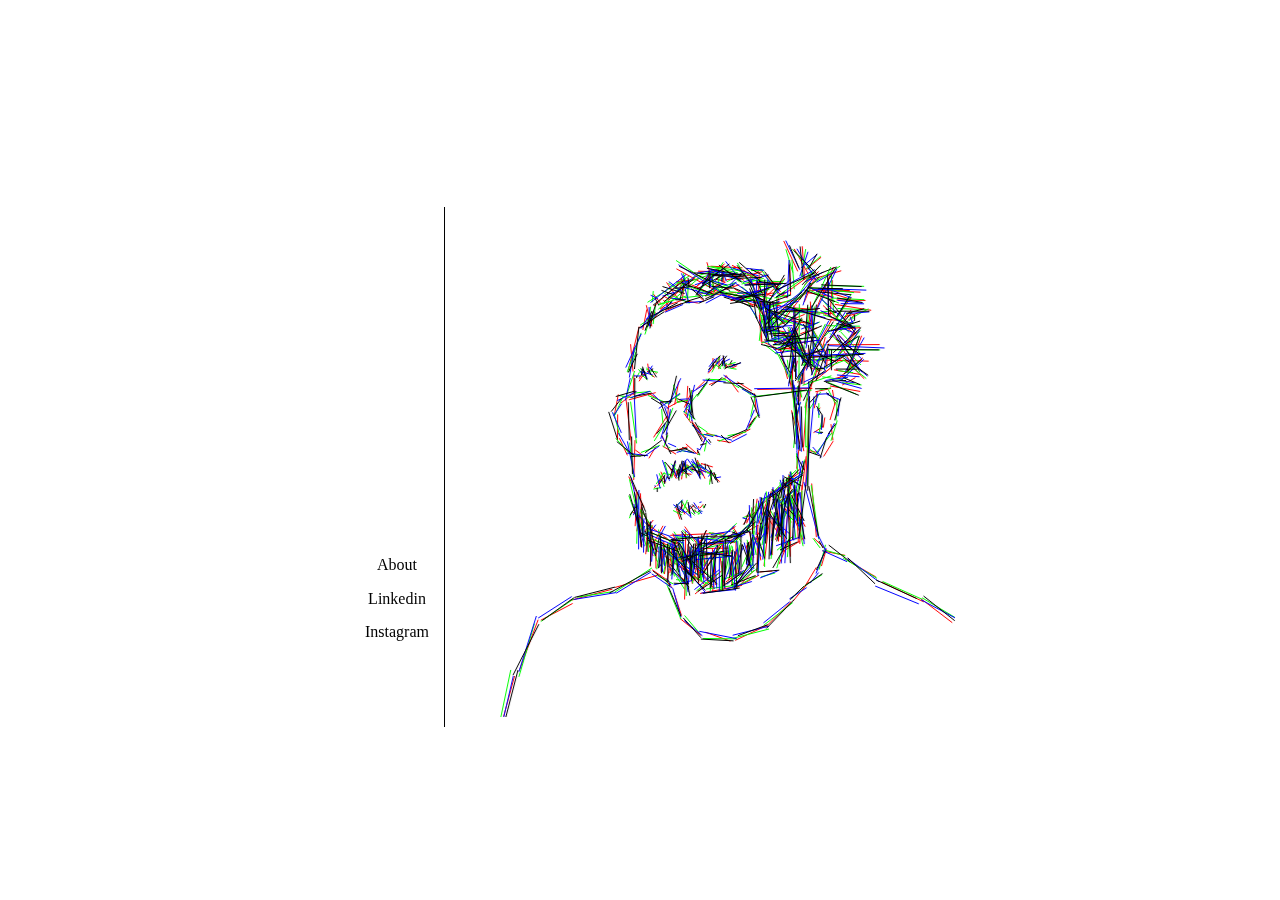
<file: index.html>
<html>
<meta charset="UTF-8">
<head>
    <title>guitwo.com</title>
    <script src='./10.js'></script>
    <link rel='stylesheet' href='./10.css'>
</head>

<body>
    <div class='centeredV centeredH'>
        <div class='panels left-panel'>
            <ul class='noBullets'>
                <li class='clickable' id='about'>About</li>
                <li class='clickable' id='linkedin'>Linkedin</li>
                <li class='clickable' id='instagram'>Instagram</li>
            </ul>
        </div>
        <div class='panels'>
             <canvas id='profilePicture' width='500' height='500' style='display: block;'></canvas>
             <span id='aboutText' style='display: none; max-width:500px'>
                <b>Guilherme Tworkowski</b>, also known as <b>gui two</b> or simply <b>g2</b>. <br/><br/>

                Gui holds a Bachelor's degree in Computer Engineering and he is currently working as a Senior Support Engineer. <br/><br/>

                He likes to work solving complex problems, automating processes and creating new tools.<br/><br/>
                On his free time, he's usually listening to music (he has a collection of earphones), playing his xbox, or creating minimalistic sites just like this one.
            </span>
        </div>
    </div>
</body>
</html>
</file>
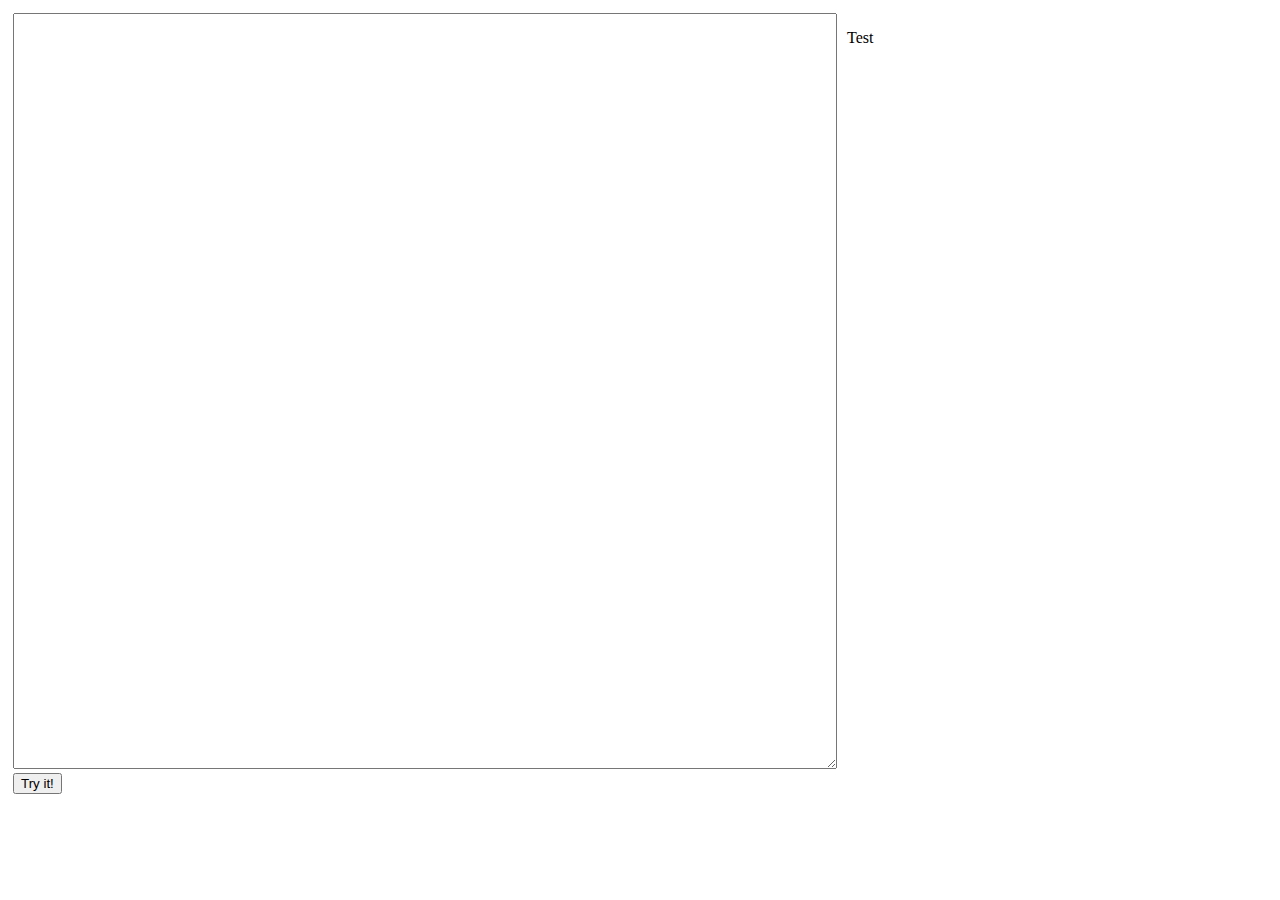
<file: htmlTester/index.html>
<!DOCTYPE html>
<html>
<head>
    <title>HTML tester</title>
</head>
<script src="https://ajax.googleapis.com/ajax/libs/jquery/3.4.1/jquery.min.js"></script>
<script src="./htmlTester.js"></script>
<body>
    <div style="display: inline-block;">
        <div style="float: left; width: auto; margin: 5px;">
            <textarea cols="100" rows="50" id="htmlInput"></textarea>
            <br/>
            <button id="tryItButton">Try it!</button>
        </div>
        <div style="float: right; width: auto; margin: 5px;" id="htmlPanel">
            <p>Test</p>
        </div>
    </div>
</body>
</html>
</file>
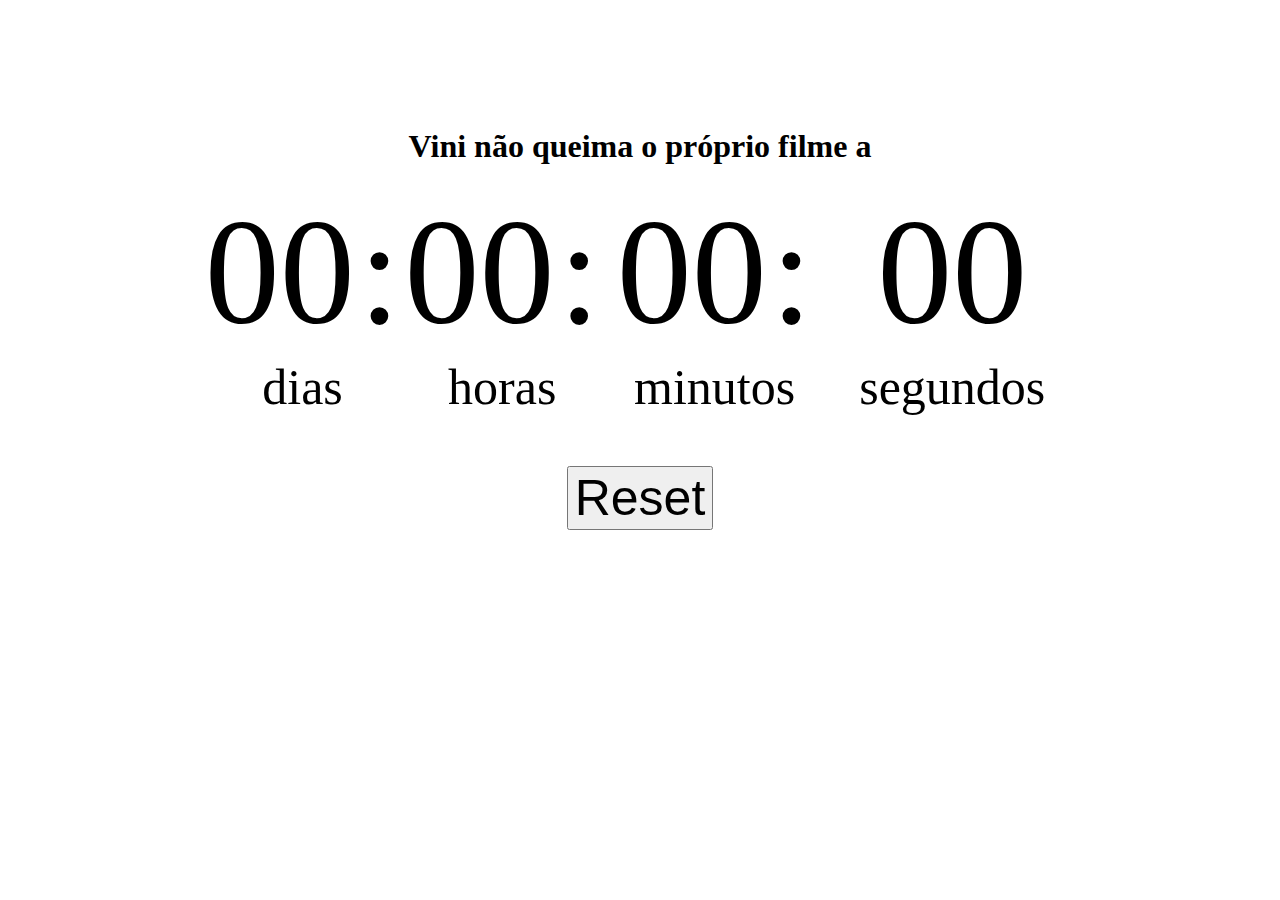
<file: viniCounter/index.html>
<!DOCTYPE html>
<html>
<head>
	<title>Vini Counter 0.1</title>
	<meta name="author" content="Guilherme Tworkowski">
	<meta charset="UTF-8">
	<style type="text/css">
		body{
			margin-top: 10%;
		}
		#counter{
			display: inline;
		}
		.big{
			font-size: 150px;
			margin: 0;
		}
		.medium{
			font-size: 50px;
			margin: 0 30px;
		}
		.sameLine{
			display: inline-block;
		}
		#reset{
			font-size: 50px;
			margin-top: 50px;
		}
	</style>
	<script>
		var days = 0;
		var hours = 0;
		var minutes = 0;
		var seconds = 0;

		function updateBody(){
			if(seconds<10){
				document.getElementById("seconds").innerHTML = "0"+seconds;
			}
			else{
				document.getElementById("seconds").innerHTML = seconds.toString();
			}
			if(minutes<10){
				document.getElementById("minutes").innerHTML = "0"+minutes;
			}
			else{
				document.getElementById("minutes").innerHTML = minutes.toString();
			}
			if(hours<10){
				document.getElementById("hours").innerHTML = "0"+hours;
			}
			else{
				document.getElementById("hours").innerHTML = hours.toString();
			}
			if(days<10){
				document.getElementById("days").innerHTML = "0"+days;
			}
			else{
				document.getElementById("days").innerHTML = days.toString();
			}
		}


		var startTime = new Date().getTime();
		function count(){
			var elapsedTime = new Date().getTime() - startTime;
			elapsedSeconds = Math.floor(elapsedTime / 100) / 10;
			if(elapsedSeconds>=1){
				seconds+=1;
				startTime = new Date().getTime();
			}
			if(seconds>59){
				seconds=0;
				minutes+=1;
			}
			if(minutes>59){
				minutes=0;
				hours+=1;
			}
			if(hours>24){
				hours=0;
				days+=1;
			}
			//console.log("days: "+days+"hours: "+hours+"minutes: "+minutes+"seconds: "+seconds);
			updateBody();
			var t = setTimeout(count, 100);
		}

		function reset(){
			days = 0;
			hours = 0;
			minutes = 0;
			seconds = 0;
			updateBody();
		}
	</script>
</head>
<body onload="count()">
	<center>
		<h1>Vini não queima o próprio filme a</h1>
		<div id="counter">
			<div class="sameLine">
				<span id="days" class="big"> 00 </span>
				<span class="big" class="sameLine">: </span>
				<br/>
				<span class="medium">dias</span>
			</div>
			<div class="sameLine">
				<span id="hours" class="big"> 00</span>
				<span class="big" class="sameLine">: </span>
				<br/>
				<p class="medium">horas</p>
			</div>
			<div class="sameLine">
				<span id="minutes" class="big"> 00</span>
				<span class="big" class="sameLine">: </span>
				<br/>
				<p class="medium">minutos</p>
			</div>
			<div class="sameLine">
				<span id="seconds" class="big"> 00 </span>
				<br/>
				<p class="medium">segundos</p>
			</div>
			<br/>
			<button id="reset" onclick="reset()">Reset</button>
		</div>
	</center>
</body>
</html>
</file>
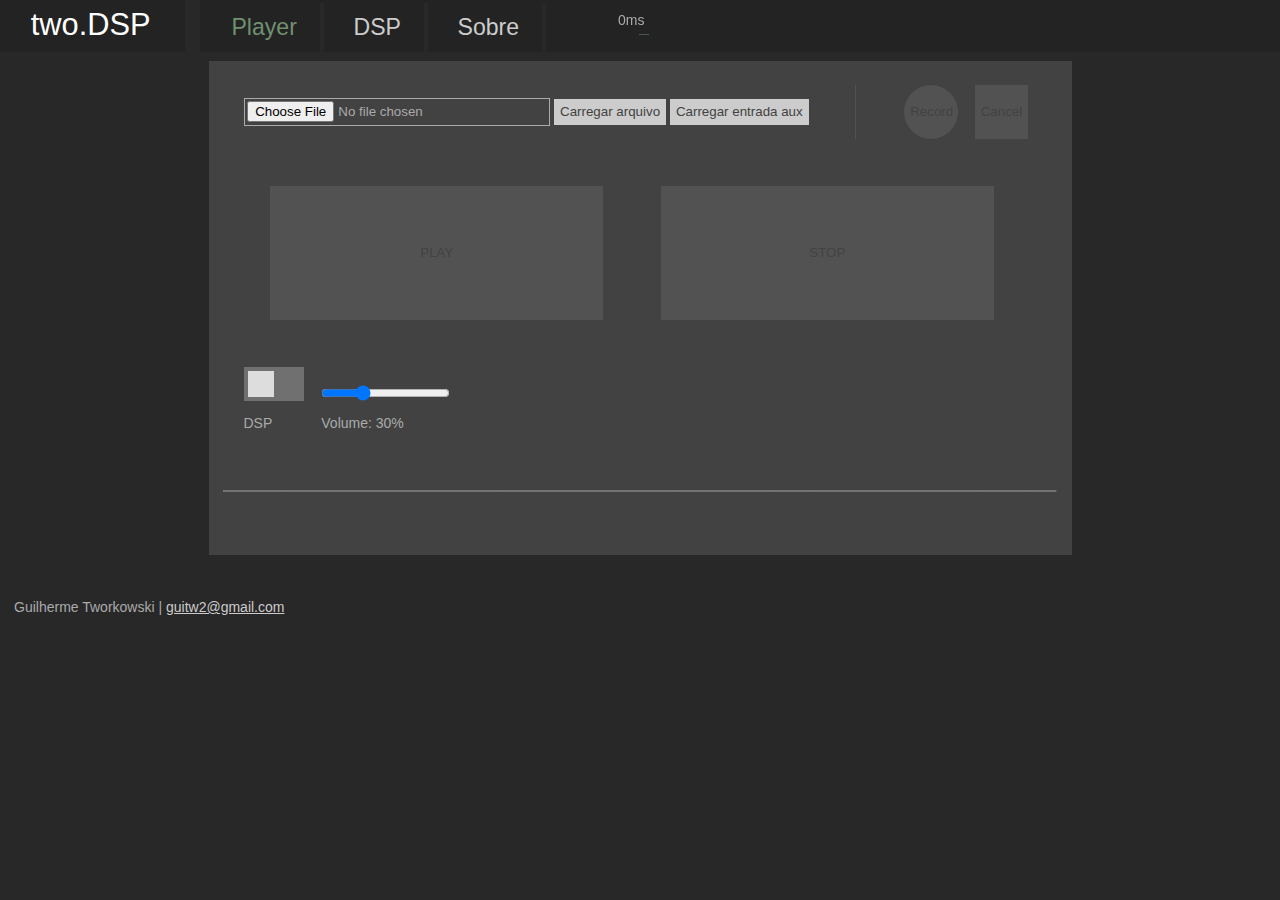
<file: dsp.html>
<html>
	<meta charset="UTF-8">
	<head>
		<title>Two.DSP</title>
		<meta name="description" content="Simplified Digital Signal Processing tool">
		<meta name="keywords" content="DSP,Signal,processing,two.dsp,guitwo">
		<meta name="author" content="Guilherme Tworkowski">
		<link rel="stylesheet" type="text/css" href="style.css">
		<script src="https://code.jquery.com/jquery-3.1.1.min.js"></script>
		<script src="lib/web-audio-recorder-js/WebAudioRecorder.min.js"></script>
		<script src="lib/two.dsp.js"></script>
	</head>
	<body>
		<header>
		<div id="logo">two.DSP</div>
			<div id="menu">
				<a class="menuElement menuSelected" id="menuPlayer">Player</a>
				<a class="menuElement" id="menuFilter">DSP</a>
				<a class="menuElement" id="menuAbout">Sobre</a>
				<canvas width="100" height="25" id="timeInfo"></canvas>
			</div>
		</header>
		<br style="clear: both"/>
		<div id="container0">
			<div id="container1">
				<div id="myModal" class="modal">
					<div class="modal-content">
						<center>
							<p style="color: #232323;">Carregando o arquivo</p>
						</center>
				  </div>
				</div>
				<div id="decodingModal" class="modal">
					<center>
						<div class="modal-content">
							<p style="color: #232323;">Decodificando o arquivo</p>
						</div>
					</center>
				</div>
				<div class="divider">
					<input class="input_button" id="audio_file" type="file" accept="audio/*"/>
					<button id="load_file">Carregar arquivo</button>
					<button id="load_input">Carregar entrada aux</button>
					<div style=" display:inline-block; margin-left: 3em; padding-left: 3em; border-left: 1px solid #525252;">
						<button class="record_button" id="record" disabled="disabled">Record</button>
						<button class="cancel_record_button" id="cancel_recording" disabled="disabled">Cancel</button>
					</div>
				</div>	
				<br style="clear: both"/>
				<div class="divider">
					<button class="play_button" id="play" disabled="disabled">PLAY</button>
					<button class="stop_button" id="stop" disabled="disabled">STOP</button>
				</div>
				<br style="clear:both"/>
				<div class="divider">
					<div style="display:inline-block;">	
						<label class="switch" for="power">			
						<input type="checkbox" id="power">			
							<div class="slider"></div>		  
						</label>
						<input id="vol-control" type="range" value="0.3" min="0" max="1" step="0.05"></input><br/>
						<div style="display:table">
							<div style="display:inline-block"><p class="label_text">DSP</p></div>
							<div style="display:inline-block; margin-left: 3.5em;"><p id="volume_text" class="label_text">Volume: 30%</p></div>
						</div>
					</div>
				</div>	
				<br style="clear: both"/>	
				<canvas id="oscilloscope"></canvas>	
			</div>
			<div id="container2">
				<label class="label_text super">Selecione o algoritmo ativo</label>
				<div class="selectGreen">
					<select id="selectFilter">
					 	<option class="selectGreen" value="selectFIR">FIR</option>
						<option class="selectGreen" value="selectCustom">Programável</option>
						<option class="selectGreen" value="selectParam">Parametrizado</option>
					</select>
				</div>
				<br style="clear: both"/>
				<div id="firCoef" class="dspSection">
					<p>Coeficientes separados por vírgula :</p>
					<textarea id="textCoeficients" class="basicTextarea"></textarea>
					<br style="clear: both"/>	
					<canvas id="graphImpulse"></canvas>
					<br/>	
					<button id="getCoeficients" class="basicButton">Atualizar filtro</button>
				</div>
				<div id="customFilter" class="dspSection">
					<p>Código de inicialização de variáveis</p>
					<textarea id="customEditorInit" class="basicTextarea"></textarea>
					<p>Algoritmo principal</p>
					<textarea id="customEditor" class="basicTextarea"></textarea>
					<br/>
					<button id="customGET" class="basicButton" style="margin-top: 5px;">Atualizar filtro</button>
				</div>
				<div id="paramFilter" class="dspSection">
					<div style="margin: 5px; display:inline-block">
						<label class="label_text">Tipo</label>
							<div class="selectGreen">
								<select id="selectBiquadType">
								 	<option class="selectGreen" value="lowpass">lowpass</option>
									<option class="selectGreen" value="highpass">highpass</option>
									<option class="selectGreen" value="bandpass">bandpass</option>
									<option class="selectGreen" value="lowshelf">lowshelf</option>
									<option class="selectGreen" value="highshelf">highshelf</option>
									<option class="selectGreen" value="peaking">peaking</option>
									<option class="selectGreen" value="notch">notch</option>
									<option class="selectGreen" value="allpass">allpass</option>
								</select>
							</div>						
					</div>
					<div style="margin: 5px; display:inline-block">
						<label class="label_text">Frequência</label> <input id="sliderFrequency" type="range" value=3000 min=1 max=22000 step=1 style="width: 300px;"></input> <label class="label_text" id="frequencyLabel">3000 Hz</label>
						<br/>
					</div>
					<div style="margin: 5px;">
						<label class="label_text">Fator Q</label> 
						<input id="biquadQ" class="greenNumber" type="range" value=1 min=0.0001 max=100 step=0.1 style="width: 300px;"> 
						<label class="label_text" id="labelFatorQ">1</label>
						<label class="label_text" style="border-left: solid 1px #333333; margin-left: 5px; padding-left: 10px;">Ganho</label> 
						<input id="gain" class="greenNumber" type="range" value=1 min=-100 max=100 step=1 style="width: 300px;"> 
						<label class="label_text" id="labelGain">1</label>
						<br"/>
					</div>
				</div>
			</div>
			<div id="container4">
				<center><img src="./img/twoDSP.png" width=640/></center>
				<p>Two.DSP é um projeto em desenvolvimento por <a href="http://guitwo.com/">Guilherme Tworkowski</a> como trabalho de conclusão do curso de Engenharia da Computação.</p>
				<p>Seu principal objetivo é servir de apoio às disciplinas de DSP.</p>
				<p>Veja também no github: <a href="http://github.com/guitw2/two.dsp/">github.com/guitw2/two.dsp</a>
			</div>
		</div>
		<br/>
		<footer>
			<p>Guilherme Tworkowski | <a href="mailto:guitw2@gmail.com">guitw2@gmail.com</a></p>
		</footer>
	</body>
</html>
</file>
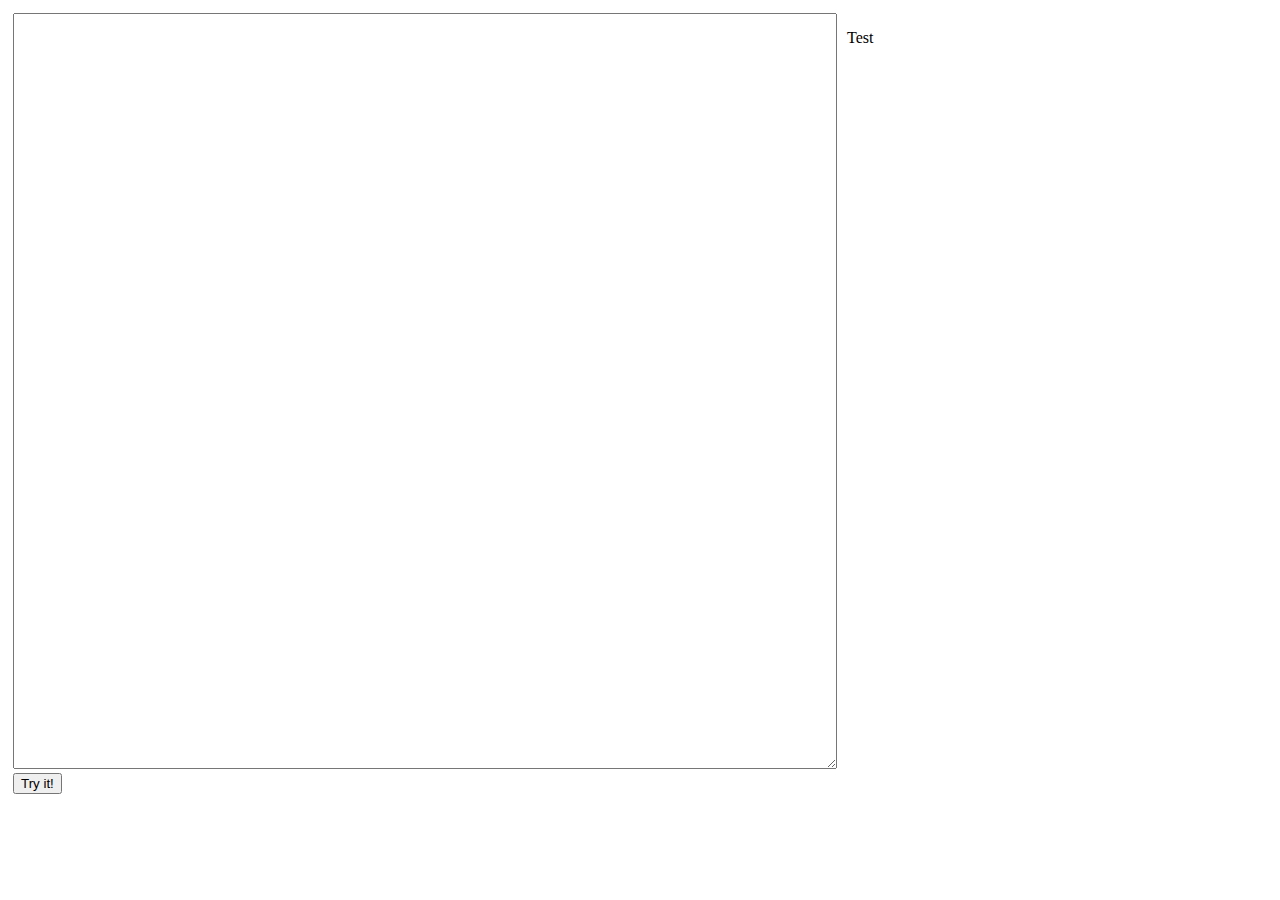
<file: htmlTester/htmlTester.html>
<!DOCTYPE html>
<html>
<head>
    <title>HTML tester</title>
</head>
<script src="https://ajax.googleapis.com/ajax/libs/jquery/3.4.1/jquery.min.js"></script>
<script src="./htmlTester.js"></script>
<body>
    <div style="display: inline-block;">
        <div style="float: left; width: auto; margin: 5px;">
            <textarea cols="100" rows="50" id="htmlInput"></textarea>
            <br/>
            <button id="tryItButton">Try it!</button>
        </div>
        <div style="float: right; width: auto; margin: 5px;" id="htmlPanel">
            <p>Test</p>
        </div>
    </div>
</body>
</html>
</file>
<file: 10.css>
body{
    font-family: Garamond, serif;
}

.centeredV {
    top: 23%;
}

.centeredH {
    position: fixed;
    display: flex;
    justify-content: space-between;
    left: 50%;
    transform: translate(-50%, 0);
    text-align: center;
}

.panels {
    padding: 10px;
    flex: 1;
}

.left-panel {
    border-right: 1px solid black;
    padding-right: 15px;
    line-height: 210%;
    padding-top: 50%;
}

.noBullets {
    list-style-type: none;
}

.clickable:hover {
    cursor: pointer;
    color: #fa0;
}

#aboutText {
    width: 500px;
    padding-top: 50%;
    text-align: left;
}
</file>
<file: style.css>
body {
	font-family: "lucida grande","Segoe UI",Arial, sans-serif; 
	background-color: #282828;
	/*background-image: url("./body-bg.png");*/
	font-size: 14px;
	padding:0;
	margin:0;
}
.divider{
	margin: 0.75em 1.5em;
	width: 100%;
	display:inline-block;
}	
#container0{
	display: table;
	margin: auto;
}
#container1{
	position: relative;
	margin: 3.2em 1em 1em 1em;
	padding: 1em;
	/*border-radius: 2em;*/
	background-color: #424242;
	max-width: 860px;
}
#container2,#container3,#container4{
	display: none;
	position: relative;
	margin: 3.2em 1em 1em 1em;
	padding: 1em;
	/*border-radius: 2em;*/
	background-color: #424242;
	max-width: 860px;
	min-width: 800px;
	float: left;
}
#logo{
	display: inline-block;
	border-right: 0.5em solid #282828;
	padding-bottom: 0.1em;
	width: 5em;
}
#audio_file{
	background-color: inherit;
	border: 1px solid #aaa; 
	padding: 0.2em;
	width: 23em;
}
#load_file{
	height: 2em;
}
#load_input{
	height: 2em;
}
.basicButton{
	height: 2em;
}
.basicTextarea{
	background-color: #aaa;
	resize: none;
	outline: 0;
}
#menu{
	font-size: 0.75em;
	display: inline-block;
	color: #424242;
}
#timeInfo{
	display: inline;
}
.menuElement{
	background-color: #232323;
	border-right: 0.2em solid #282828; 
	display: inline-block;
	padding: 0 1em;
}
.menuElement:hover{
	cursor: pointer;
	background-color: #181818;
}
.menuSelected{
	color: #709070;
}

header{
	font-family: 'Helvetica Neue', Helvetica, Arial, sans-serif; 
	font-size:2.2em; 
	background-color: #232323; 
	color: #fff; 
	padding-left: 1em;
	position: fixed;
	width: 100%; 
	/*height: 1.6em;*/
	line-height:1.6em;
	display: inline-block;
}	
footer{
	margin: 0 1em;
	color: #aaa;
	position:static;
	bottom:0;
}	
a{
	color: #ccc;
}
p{
	color: #aaa;
}
.label_text{
	color: #aaa;
	margin: 0;
}
.super{
	vertical-align: super;
}
button{
	background-color: #ccc;
	color: #424242;
	outline: 0;
	border: none;
}
.play_button{
	width: 25em;
	height: 10em;
	margin: 2em;
}	
.record_button{
	background-color: #aa4242;
	width: 4em;
	height: 4em;
	margin: 0 .5em;
	border-radius: 100%;
}
.record_button[disabled]{
	background-color: #525252;
}
.cancel_record_button{
	background-color: #ccc;
	width: 4em;
	height: 4em;
	margin: 0 .5em;
}	
.cancel_record_button[disabled]{
	background-color: #525252;
}
.play_button[disabled]{
	background-color: #525252;
}	
.stop_button{
	width: 25em;
	height: 10em;
	margin: 2em;
	color: #aa4242;
}	
.stop_button[disabled]{
	background-color: #525252;
	color: #424242;
}	
#vol-control{
	margin: 1em;
}
#textCoeficients{
	width: 840px;
	height: 420px;
}
#customEditor{
	width: 840px;
	height: 380px;
}
#customEditorInit{
	width: 840px;
	height: 100px;
	margin-bottom: 5px;
}
input[type=file]{
	decoration: none;
	border: 1px;
	border-color: #aaa;
	background-color: #FFFFFF;
	color: #aaa;
	outline: 0;
	position: relative;
	padding: auto;
}
.modal {
	display: none;
	position: absolute;
	z-index: 1;
	left: 0;
	top: 0;
	width: 100%;
	height:100%;
	overflow: auto;
	background-color: #232323;
}
.modal-content {
	color: #424242;
	background-color: #ccc;
	margin: 15% auto;
	padding: 1em;
	align: center;
}	
.switch {
	position: relative;
	display: inline-block;
	width: 60px;
	height: 34px;
}
.small{
	width: 30px;
	height: 17px;
}
.switch input {display:none;}
.slider {
	position: absolute;
	cursor: pointer;
	top: 0;
	left: 0;
	right: 0;
	bottom: 0;
	background-color: #707070;
}
.slider:before {
	position: absolute;
	content: "";
	height: 26px;
	width: 26px;
	left: 4px;
	bottom: 4px;
	background-color: #ddd;
}
.small2{
	left: 1;
	bottom: 0;
}
.small2:before{
	height: 13px;
	width: 13px;
	left: 2px;
	bottom: 2px;
}
.selectGreen {
	cursor: pointer;
	display:inline-block;
    border: none;
    outline: none;
    width: 100px;
    overflow: hidden;
    background-color: #707070;
    color: #aaa;
}

.dLine{
	border-bottom: solid 1px #333333;
	margin: 5px 0;
}

.selectGreen select {
    padding: 5px 8px;
    color: #aaa;
    width: 100px;
    border: none;
    box-shadow: none;
    background: #707070;
}

.selectGreen select:hover {
	text-decoration: none;
    outline: none;
    color: #aaa;
    background: #707070;
}

.selectGreen select:focus {
    outline: none;
}

input:checked + .slider {
	background-color: #709070;
}
input:focus + .slider {
	box-shadow: 0 0 1px #3bc375;
}
input:checked + .slider:before {
	-webkit-transform: translateX(26px);
	-ms-transform: translateX(26px);
	transform: translateX(26px);
}
.dspSection{
	border: solid 1px #333333;
	padding: 5px; 
	margin: 3px;
}
</file>
